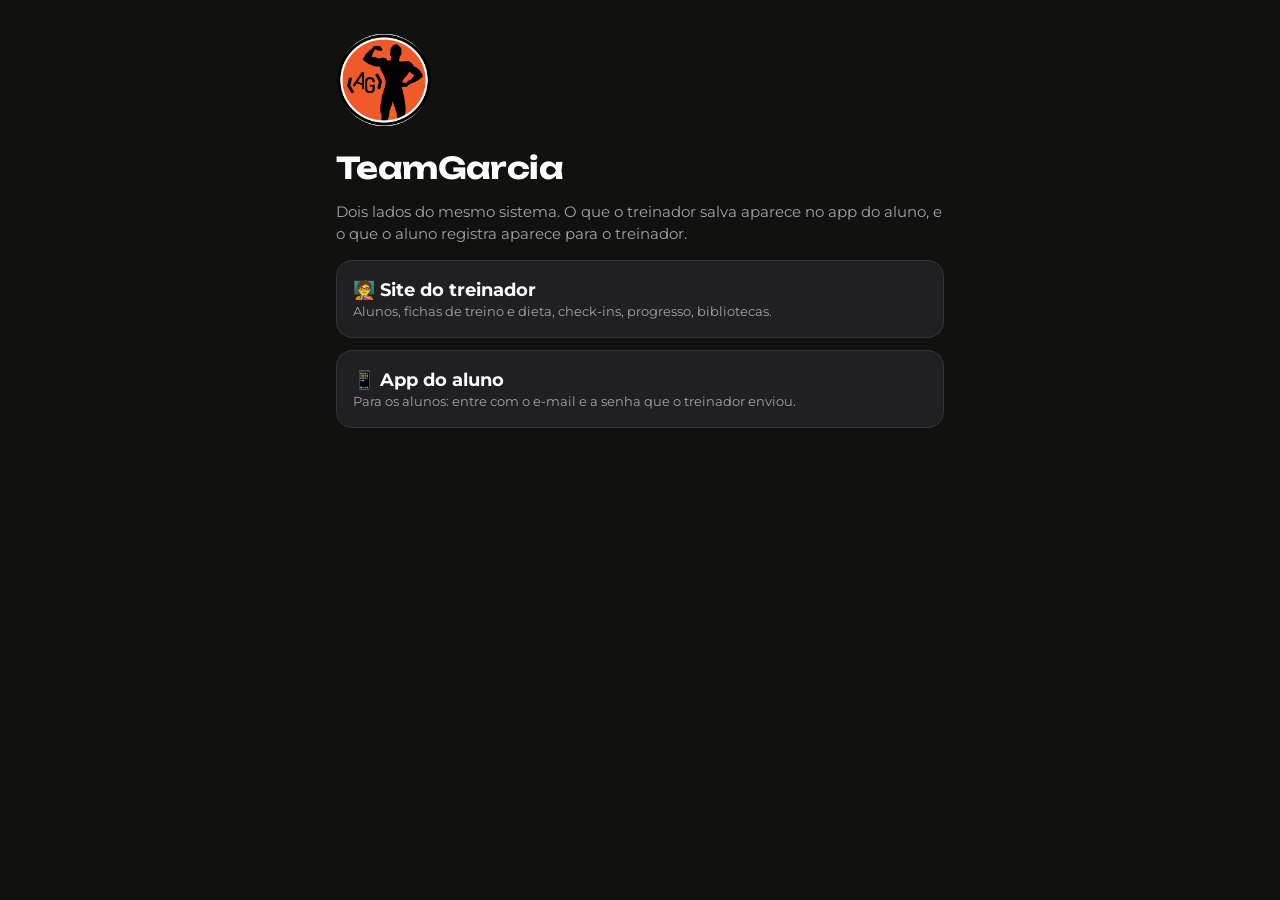
<file: index.html>
<!doctype html>
<html lang="pt-BR">
<head>
<meta charset="utf-8">
<meta name="viewport" content="width=device-width, initial-scale=1">
<title>TeamGarcia</title>
<link rel="icon" href="icons/icon-192.png?v=20261116">
<link rel="preconnect" href="https://fonts.googleapis.com"><link rel="preconnect" href="https://fonts.gstatic.com" crossorigin>
<link href="https://fonts.googleapis.com/css2?family=Montserrat:wght@400;500;600;700;800&family=Unbounded:wght@600;700;800&display=swap" rel="stylesheet">
<link rel="stylesheet" href="style.css">
<style>
  .wrap0 { max-width: 640px; margin: 0 auto; padding: 32px 16px; }
  .logo { width: 96px; height: 96px; border-radius: 50%; }
  a.card { display: block; text-decoration: none; color: inherit; }
  a.card:hover { border-color: var(--accent); }
</style>
</head>
<body>
<div class="wrap0 stack">
  <img class="logo" src="icons/logo.png?v=20261116" alt="AG">
  <h1>TeamGarcia</h1>
  <p class="muted">Dois lados do mesmo sistema. O que o treinador salva aparece no app do aluno, e o que o aluno registra aparece para o treinador.</p>
  <a class="card" href="treinador.html"><b style="font-size:18px">🧑‍🏫 Site do treinador</b><div class="muted small">Alunos, fichas de treino e dieta, check-ins, progresso, bibliotecas.</div></a>
  <a class="card" href="aluno.html"><b style="font-size:18px">📱 App do aluno</b><div class="muted small">Para os alunos: entre com o e-mail e a senha que o treinador enviou.</div></a>
</div>
</body>
</html>
</file>
<file: style.css>
:root {
  --bg: #111110; --bg2: #181818; --card: #202022; --card2: #2b2b2d; --line: #343436;
  --text: #ffffff; --muted: #a3a3a8; --accent: #f26b21; --accent2: #d9571a; --accent-ink: #160b04; --hot: #c43624;
  --warm: #f87171; --prep: #fbbf24; --valid: #34d399; --blue: #60a5fa; --purple: #a78bfa; --danger: #ef4444;
  --radius: 16px; --shadow: 0 8px 24px rgba(0,0,0,.45);
  --display: "Unbounded", "Montserrat", -apple-system, BlinkMacSystemFont, "Segoe UI", sans-serif;
}
* { box-sizing: border-box; -webkit-tap-highlight-color: transparent; }
html, body { margin: 0; background: var(--bg); color: var(--text); font: 15px/1.45 "Montserrat", -apple-system, BlinkMacSystemFont, "Segoe UI", Roboto, sans-serif; }
button { font: inherit; color: inherit; cursor: pointer; border: 0; background: none; }
input, select, textarea { font: inherit; color: var(--text); background: var(--bg2); border: 1px solid var(--line); border-radius: 10px; padding: 10px 12px; width: 100%; }
input:focus, select:focus, textarea:focus { outline: 2px solid var(--accent2); border-color: transparent; }
h1, h2, h3 { margin: 0; letter-spacing: -.01em; }
.muted { color: var(--muted); }
.small { font-size: 12.5px; }
.row { display: flex; align-items: center; gap: 10px; }
.between { justify-content: space-between; }
.wrap { flex-wrap: wrap; }
.grow { flex: 1; min-width: 0; }
.stack > * + * { margin-top: 12px; }
.card { background: var(--card); border: 1px solid var(--line); border-radius: var(--radius); padding: 16px; }
.card.tight { padding: 12px 14px; }
.btn { display: inline-flex; align-items: center; justify-content: center; gap: 8px; padding: 12px 18px; border-radius: 999px; background: var(--card2); border: 1px solid var(--line); font-weight: 600; }
.btn.primary { background: var(--accent); color: var(--accent-ink); border-color: transparent; font-weight: 700; }
.btn.ghost { background: transparent; }
.btn.danger { color: var(--danger); }
.btn.block { width: 100%; }
.btn.sm { padding: 7px 13px; font-size: 13px; border-radius: 999px; }
.btn:disabled { opacity: .45; cursor: default; }
.pill { display: inline-flex; align-items: center; gap: 4px; padding: 3px 9px; border-radius: 999px; font-size: 12px; font-weight: 600; background: var(--card2); border: 1px solid var(--line); white-space: nowrap; }
.pill.accent { background: rgba(242,107,33,.14); color: var(--accent); border-color: rgba(242,107,33,.35); }
.dot { display: inline-block; width: 8px; height: 8px; border-radius: 50%; }
.dot.warm { background: var(--warm); } .dot.prep { background: var(--prep); } .dot.valid { background: var(--valid); }
.empty { color: var(--muted); text-align: center; padding: 22px 10px; font-size: 14px; }
.list > * + * { border-top: 1px solid var(--line); }
.list-item { display: flex; align-items: center; gap: 12px; padding: 12px 0; width: 100%; text-align: left; }
.chart { width: 100%; height: 170px; display: block; }
.chart .line { fill: none; stroke: var(--accent); stroke-width: 2.5; stroke-linejoin: round; }
.chart .dot { fill: var(--bg); stroke: var(--accent); stroke-width: 2; }
.chart .axis { fill: var(--muted); font-size: 10px; }
.donut { width: 160px; height: 160px; }
.donut-big { fill: var(--text); font-size: 22px; font-weight: 800; }
.donut-sub { fill: var(--muted); font-size: 11px; }
.progress { height: 8px; background: var(--card2); border-radius: 99px; overflow: hidden; }
.progress > i { display: block; height: 100%; background: var(--accent); border-radius: 99px; transition: width .3s; }
.tabs { display: flex; gap: 6px; background: var(--bg2); padding: 4px; border-radius: 12px; border: 1px solid var(--line); }
.tabs button { flex: 1; padding: 8px 10px; border-radius: 9px; font-weight: 600; font-size: 13.5px; color: var(--muted); }
.tabs button.on { background: var(--card2); color: var(--text); }
.chip { padding: 8px 12px; border-radius: 999px; border: 1px solid var(--line); background: var(--card); font-weight: 600; font-size: 13px; }
.chip.on { border-color: var(--accent); color: var(--accent); background: rgba(242,107,33,.1); }
.field label { display: block; font-size: 12.5px; color: var(--muted); margin-bottom: 6px; font-weight: 600; }
.toggle { position: relative; width: 46px; height: 26px; border-radius: 99px; background: var(--card2); border: 1px solid var(--line); flex: none; }
.toggle::after { content: ""; position: absolute; top: 2px; left: 2px; width: 20px; height: 20px; border-radius: 50%; background: var(--muted); transition: .2s; }
.toggle.on { background: var(--accent2); } .toggle.on::after { left: 22px; background: #fff; }
/* Sheet / modal */
.overlay { position: fixed; inset: 0; background: rgba(0,0,0,.6); z-index: 50; display: flex; align-items: flex-end; justify-content: center; animation: fade .15s; }
.sheet { background: var(--bg2); width: 100%; max-width: 560px; max-height: 88vh; overflow: auto; border-radius: 20px 20px 0 0; padding: 18px 16px 24px; border: 1px solid var(--line); animation: up .2s; }
@media (min-width: 700px) { .overlay { align-items: center; } .sheet { border-radius: 20px; } }
.sheet-head { display: flex; align-items: center; justify-content: space-between; margin-bottom: 14px; gap: 10px; }
.x { width: 34px; height: 34px; border-radius: 50%; background: var(--card2); font-size: 18px; flex: none; }
.toast { position: fixed; left: 50%; bottom: 96px; transform: translateX(-50%); background: var(--card2); border: 1px solid var(--line); padding: 10px 16px; border-radius: 12px; z-index: 80; box-shadow: var(--shadow); font-weight: 600; font-size: 14px; animation: fade .2s; max-width: 90vw; text-align: center; }
@keyframes fade { from { opacity: 0; } }
@keyframes up { from { transform: translateY(30px); opacity: .5; } }
.demo-bar { background: #3b2f0b; color: #fde68a; font-size: 12px; text-align: center; padding: 6px 10px; }
.demo-bar a, .demo-bar button { color: #fde68a; text-decoration: underline; font-size: 12px; }

/* Tema laranja e preto (marca AG) */
h1, h2, h3, .title-xl, .title-lg, .page-title, .timer, .exec-time { font-family: var(--display); letter-spacing: -.02em; }
.sheet-head h3 { font-size: 17px; }
img.logo-img { display: block; border-radius: 50%; object-fit: cover; }

/* ---------- Ajuda, Comunidade e Competições ---------- */
.lnk { background: none; border: 0; padding: 0; color: var(--accent); cursor: pointer; font: inherit; text-decoration: none; }
.lnk.danger { color: var(--danger); }
.grid2 { display: grid; grid-template-columns: repeat(auto-fill, minmax(300px, 1fr)); gap: 12px; }
.aulas { display: grid; grid-template-columns: repeat(auto-fill, minmax(200px, 1fr)); gap: 12px; }
.aula { display: flex; flex-direction: column; align-items: flex-start; gap: 10px; text-align: left; background: var(--card); border: 1px solid var(--line); border-radius: var(--radius); padding: 18px 16px; color: var(--text); font-size: 15px; }
.aula.ok { border-color: rgba(242,107,33,.45); }
.aula-ico { font-size: 30px; }
.feed { max-width: 640px; display: flex; flex-direction: column; gap: 12px; }
.pav { width: 38px; height: 38px; flex: none; border-radius: 50%; display: grid; place-items: center; background: var(--card2); border: 1px solid var(--line); font-weight: 700; }
.pav.team { background: var(--accent); color: #fff; border-color: var(--accent); }
.post-text { margin-top: 10px; white-space: pre-wrap; word-wrap: break-word; line-height: 1.5; }
.post-img { display: block; width: 100%; max-height: 420px; object-fit: cover; border-radius: 10px; margin-top: 10px; }
.post-bar { margin-top: 8px; gap: 12px; }
.btn.liked { color: var(--hot); }
.cmts { margin-top: 8px; padding-top: 8px; border-top: 1px solid var(--line); display: flex; flex-direction: column; gap: 6px; }
.cmt { font-size: 13.5px; line-height: 1.45; word-wrap: break-word; }
.rk-pos { font-size: 18px; text-align: center; }
.rk-me { background: rgba(242,107,33,.12); }
table.t { width: 100%; border-collapse: collapse; }
table.t th { text-align: left; font-size: 12px; color: var(--muted); font-weight: 600; padding: 8px 10px; border-bottom: 1px solid var(--line); }
table.t td { padding: 10px; border-bottom: 1px solid var(--line); vertical-align: middle; }
</file>
